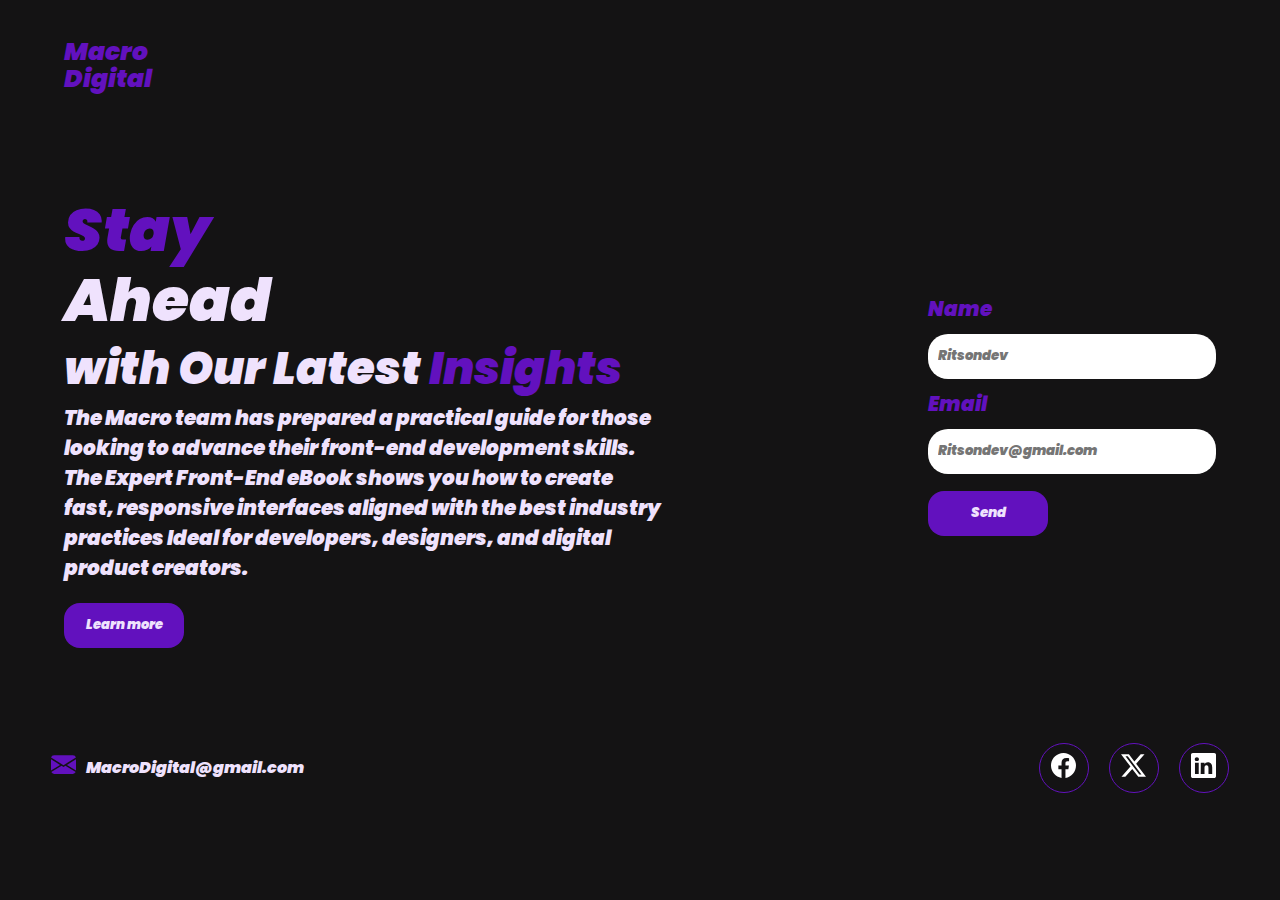
<file: docs/index.html>
<!DOCTYPE html>
<html lang="en">
<head>
    <meta charset="UTF-8">
    <meta name="viewport" content="width=device-width, initial-scale=1.0">
    <link rel="stylesheet" href="style.css">
    <title>NewsLatter | Macro</title>
</head>

<body>
    
    <header>

        <a href="#">

            <p class="logoname" id="logoname">Macro<span>Digital</span></p>

        </a>

         <a class="learn_more" id="learn_mob"  href="#form_cap">Contact us</a>

    </header>

    <main class="main-content">

        <div class="information">

            <p class="main_information">

                <span class="info1">
                    <span>Stay</span> Ahead
                </span>

                <span class="info2">
                    with Our Latest <span>Insights</span>
                </span>

                <span class="info3">
                The Macro team has prepared a practical guide for those looking
		 to advance their front-end development skills.
		The Expert Front-End eBook shows you how to create fast,
		responsive interfaces aligned with the best industry practices Ideal for developers, 
		designers, and digital product creators.
                </span>

            </p>

            <a class="learn_more" id="learn_more"  href="#">Learn more</a>

        </div>

        <div class="form_cap" id="form_cap">

            <form action="" method="post">

                <label for="name">Name</label>
                <input type="text" placeholder="Ritsondev" required tabindex="1">
                <label for="email">Email</label>
                <input type="email" placeholder="Ritsondev@gmail.com" required tabindex="2">

                <button type="submit">Send</button>

            </form>

        </div>

    </main>


    <footer>
        
        <p>

            <i><img src="assets/icons/envelope-fill.svg" alt="email"></i>

            <span>MacroDigital@gmail.com</span>

        </p>

        <ul class="social_links">

            <a href="#" style="--background-color:rgb(81, 64, 231)"><li><i><img src="assets/icons/facebook.svg" alt="facebook"></i></li></a>
            <a href="#" style="--background-color:#000000"><li><i><img src="assets/icons/twitter-x.svg" alt="twitter-x"></i></li></a>
            <a href="#" style="--background-color:rgb(41, 82, 129)"><li><i><img src="assets/icons/linkedin.svg" alt="inkdin"></i></li></a>

        </ul>

    </footer>

</body>
</html>
</file>
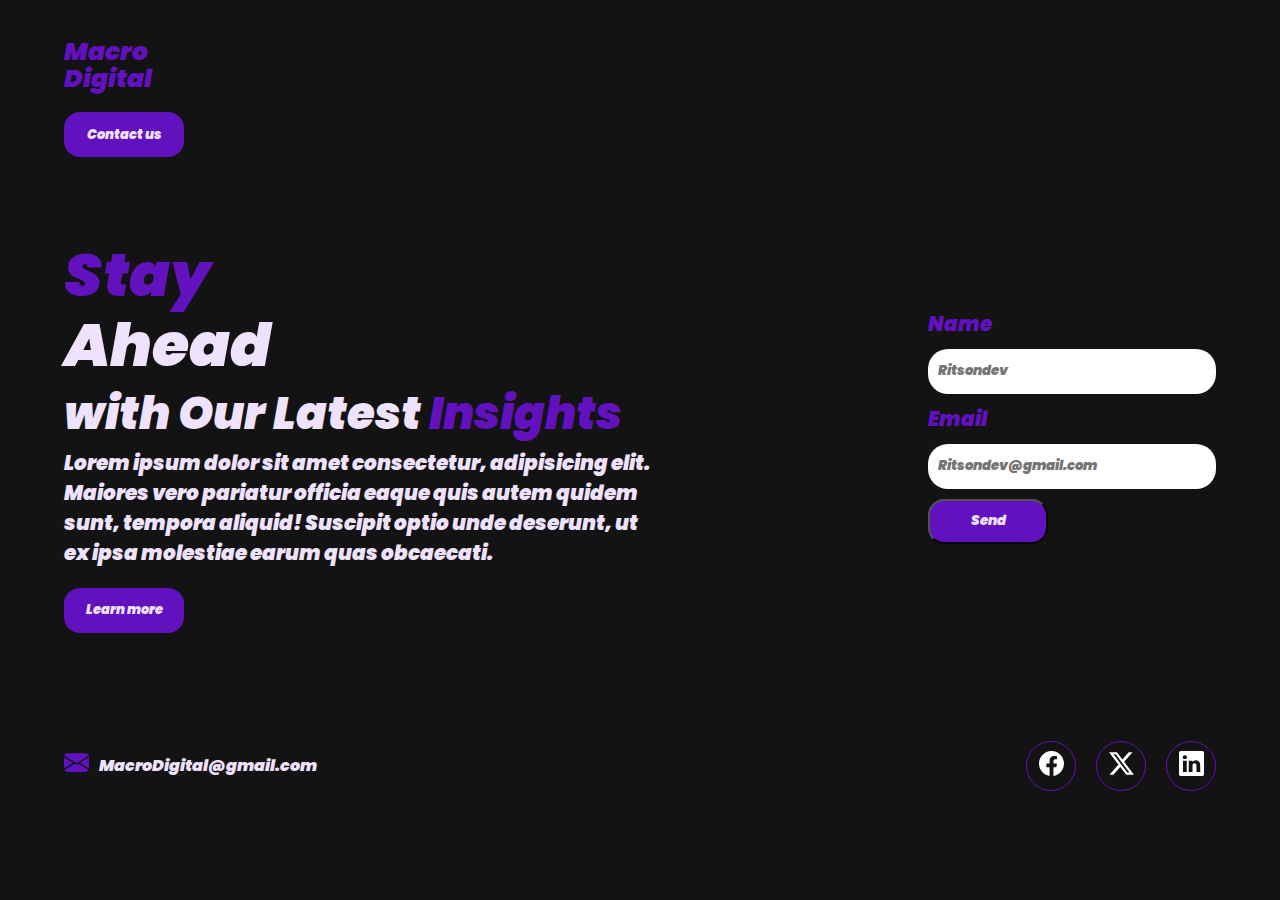
<file: src/index.html>
<!DOCTYPE html>
<html lang="en">
<head>
    <meta charset="UTF-8">
    <meta name="viewport" content="width=device-width, initial-scale=1.0">
    <link rel="stylesheet" href="style.css">
    <title>NewsLatter | Macro</title>
</head>

<body>
    
    <header>

        <a href="#">

            <p class="logoname" id="logoname">Macro<span>Digital</span></p>

        </a>

         <a class="learn_more" id="learn_mob"  href="#form_cap">Contact us</a>

    </header>

    <main class="main-content">

        <div class="information">

            <p class="main_information">

                <span class="info1">
                    <span>Stay</span> Ahead
                </span>

                <span class="info2">
                    with Our Latest <span>Insights</span>
                </span>

                <span class="info3">
                Lorem ipsum dolor sit amet consectetur, adipisicing elit.
                Maiores vero pariatur officia eaque quis autem quidem sunt,
                tempora aliquid! Suscipit optio unde deserunt,
                ut ex ipsa molestiae earum quas obcaecati.
                </span>

            </p>

            <a class="learn_more" id="learn_more"  href="#">Learn more</a>

        </div>

        <div class="form_cap" id="form_cap">

            <form action="" method="post">

                <label for="name">Name</label>
                <input type="text" placeholder="Ritsondev" required tabindex="1">
                <label for="email">Email</label>
                <input type="email" placeholder="Ritsondev@gmail.com" required tabindex="2">

                <button type="submit">Send</button>

            </form>

        </div>

    </main>


    <footer>
        
        <p>

            <i><img src="assets/icons/envelope-fill.svg" alt="email"></i>

            <span>MacroDigital@gmail.com</span>

        </p>

        <ul class="social_links">

            <a href="#" style="--background-color:rgb(81, 64, 231)"><li><i><img src="assets/icons/facebook.svg" alt="facebook"></i></li></a>
            <a href="#" style="--background-color:#000000"><li><i><img src="assets/icons/twitter-x.svg" alt="twitter-x"></i></li></a>
            <a href="#" style="--background-color:rgb(41, 82, 129)"><li><i><img src="assets/icons/linkedin.svg" alt="inkdin"></i></li></a>

        </ul>

    </footer>

</body>
</html>
</file>
<file: docs/style.css>
@font-face{

    font-family: poppins;
    src: url(fonts/Poppins-Black.ttf) format('truetype');

}

@font-face{

    font-family: poppins-italic;
    src: url(fonts/Poppins-BlackItalic.ttf) format('truetype');

}

@font-face{

    font-family: poppins-bold;
    src: url(fonts/Poppins-Bold.ttf) format('truetype');

}


*{

    padding: 0;
    margin: 0;
    box-sizing: border-box;

}

:root{

    --first-color:#141314;
    --secound-color:#6211be;
    --third-color:#efe2fd;
    --max-width: 1200px;

}

html{

    scroll-behavior: smooth;

}

body{

    width: 100%;
    height: 100vh;
    background-color: var(--first-color);

}

header{

    overflow: hidden;
    display: flex;
    padding: 3% 5%;
    align-items: center;
    justify-content: space-between;


}

a{

    text-decoration: none;

}

.logoname{

    display: flex; 
    line-height: 27px;
    font-size: 25px;
    flex-direction: column;
    font-family: poppins-italic;
    color: var(--secound-color);
    
}

main{

    padding: 5%;
    display: flex;
    overflow: hidden;
    align-items: center;
    justify-content: space-between;

}

.information{

    max-width: 600px;

}

.main_information .info1{

    display: flex;
    font-size: 60px;
    line-height: 70px;
    flex-direction: column;
    color: var(--third-color);
    font-family: poppins-italic;

}

.main_information .info1 span{

    color: var(--secound-color);

}

.main_information .info2{

    font-size: 45px;
    color: var(--third-color);
    font-family: poppins-italic;

}

.main_information .info2 span{

    color: var(--secound-color);

}

.main_information .info3{

    font-size: 20px;
    font-family: poppins-italic;
    color: var(--third-color);

}

.learn_more#learn_mob{

    display: none;

}

.learn_more{

    top: 20px;
    display: flex;
    width: 120px;
    height: 45px;
    font-size: 13px;
    position: relative;
    border-radius: 16px;
    align-items: center;
    justify-content: center;
    color: var(--third-color);
    font-family: poppins-italic;
    transition: all ease .5s;
    background-image: linear-gradient(960deg,var(--secound-color));

}

.learn_more:hover{

    background-image: linear-gradient(960deg,#8f13a8,#210c96);

}

.form_cap form{

    gap: 10px;
    display: flex;
    align-items: start;
    flex-direction: column;
    justify-content: center;

}

form label{

    font-size: 20px;
    color: var(--secound-color);
    font-family: poppins-italic;

}


form input{

    border: none;
    outline: none;
    width: 18rem;
    height: 45px;
    padding-left: 10px;
    border-radius: 20px;
    font-family: poppins-italic;
    color: var(--first-color);
    
}

form button{

    top: 7px;
    width: 120px;
    height: 45px;
    border: none;
    cursor: pointer;
    position: relative;
    border-radius: 16px;
    transition: all ease .5s;
    color: var(--third-color);
    font-family: poppins-italic;
    background-image: linear-gradient(960deg,var(--secound-color));

}

form button:hover{

    background-image: linear-gradient(960deg,#8f13a8,#210c96);

}

footer{

    padding: 4%;
    display: flex;
    position: relative;
    align-items: center;
    justify-content: space-between;
}

footer p{

    gap: 10px;
    display: flex;
    align-items: center;
    justify-content: center;
    color: var(--third-color);
    font-family: poppins-italic;

}

footer p span{

    text-align: center;

}

footer ul{

    gap: 20px;
    display: flex;
    list-style: none;
    align-items: center;
    justify-content: center;

}

footer ul a{

    width: 50px;
    height: 50px;
    display: flex;
    align-items: center;
    border-radius: 100%;
    justify-content: center;
    transition: all ease .2s;
    color: rgb(41, 82, 129);
    border: 1px solid var(--secound-color);

}

footer ul a:hover{

    transform: translateY(-20px);
    box-shadow: 0 0 30px var(--background-color);
    background-color: var(--background-color);

}



@media(max-width:912px){

    header{

        padding-left: 2%;

    }
    

    main{

        padding: 2%;

    }


    .form_cap{

        padding-left: 40px;

    }

    footer{

        position: relative;
        top: 5%;
        padding: 2%;

    }

}

@media(max-width:768px){


    main{

    padding: 2%;
    gap: 45px;
    display: flex;
    flex-direction: column;
    align-items: start;
    justify-content: start;

    }

    .form_cap{

        padding-left: 0;

    }

    .form_cap form{

        justify-content: center;

    }

    

    footer {

    gap: 10px;
    display: flex;
    flex-direction: column-reverse;
    align-items: start;
    justify-content: start;

    }

}

@media(max-width:480px){

    
    .information{

        max-width: 300px;

    }
 
    .learn_more#learn_mob{

     top: 0;
     display: flex;
    
    }


}
</file>
<file: src/style.css>
@font-face{

    font-family: poppins;
    src: url(fonts/Poppins-Black.ttf) format('truetype');

}

@font-face{

    font-family: poppins-italic;
    src: url(fonts/Poppins-BlackItalic.ttf) format('truetype');

}

@font-face{

    font-family: poppins-bold;
    src: url(fonts/Poppins-Bold.ttf) format('truetype');

}


*{

    padding: 0;
    margin: 0;
    box-sizing: border-box;

}

:root{

    --first-color:#141314;
    --secound-color:#6211be;
    --third-color:#efe2fd;
    --max-width: 1200px;

}

html{

    scroll-behavior: smooth;

}

body{

    width: 100%;
    height: 100vh;
    background-color: var(--first-color);

}

header{

    padding: 3% 5%;


}

a{

    text-decoration: none;

}

.logoname{

    display: flex; 
    line-height: 27px;
    font-size: 25px;
    flex-direction: column;
    font-family: poppins-italic;
    color: var(--secound-color);
    
}

main{

    display: flex;
    padding: 5%;
    align-items: center;
    justify-content: space-between;

}

.information{

    max-width: 600px;

}

.main_information .info1{

    display: flex;
    font-size: 60px;
    line-height: 70px;
    flex-direction: column;
    color: var(--third-color);
    font-family: poppins-italic;

}

.main_information .info1 span{

    color: var(--secound-color);

}

.main_information .info2{

    font-size: 45px;
    color: var(--third-color);
    font-family: poppins-italic;

}

.main_information .info2 span{

    color: var(--secound-color);

}

.main_information .info3{

    font-size: 20px;
    font-family: poppins-italic;
    color: var(--third-color);

}

.learn_more{

    top: 20px;
    display: flex;
    width: 120px;
    height: 45px;
    font-size: 13px;
    position: relative;
    border-radius: 16px;
    align-items: center;
    justify-content: center;
    color: var(--third-color);
    font-family: poppins-italic;
    transition: all ease .5s;
    background-image: linear-gradient(960deg,var(--secound-color));

}

.learn_more:hover{

    background-image: linear-gradient(960deg,#8f13a8,#210c96);

}

.form_cap form{

    gap: 10px;
    display: flex;
    align-items: start;
    flex-direction: column;
    justify-content: center;

}

form label{

    font-size: 20px;
    color: var(--secound-color);
    font-family: poppins-italic;

}


form input{

    border: none;
    outline: none;
    width: 18rem;
    height: 45px;
    padding-left: 10px;
    border-radius: 20px;
    font-family: poppins-italic;
    color: var(--first-color);
    
}

form button{

    width: 120px;
    height: 45px;
    cursor: pointer;
    border-radius: 16px;
    transition: all ease .5s;
    color: var(--third-color);
    font-family: poppins-italic;
    background-image: linear-gradient(960deg,var(--secound-color));

}

form button:hover{

    background-image: linear-gradient(960deg,#8f13a8,#210c96);

}

footer{

    padding: 5%;
    display: flex;
    position: relative;
    align-items: center;
    justify-content: space-between;
}

footer p{

    gap: 10px;
    display: flex;
    align-items: center;
    justify-content: center;
    color: var(--third-color);
    font-family: poppins-italic;

}

footer p span{

    text-align: center;

}

footer ul{

    gap: 20px;
    display: flex;
    list-style: none;
    align-items: center;
    justify-content: center;

}

footer ul a{

    width: 50px;
    height: 50px;
    display: flex;
    align-items: center;
    border-radius: 100%;
    justify-content: center;
    transition: all ease .2s;
    color: rgb(41, 82, 129);
    border: 1px solid var(--secound-color);

}

footer ul a:hover{

    transform: translateY(-20px);
    box-shadow: 0 0 30px var(--background-color);
    background-color: var(--background-color);

}
</file>
